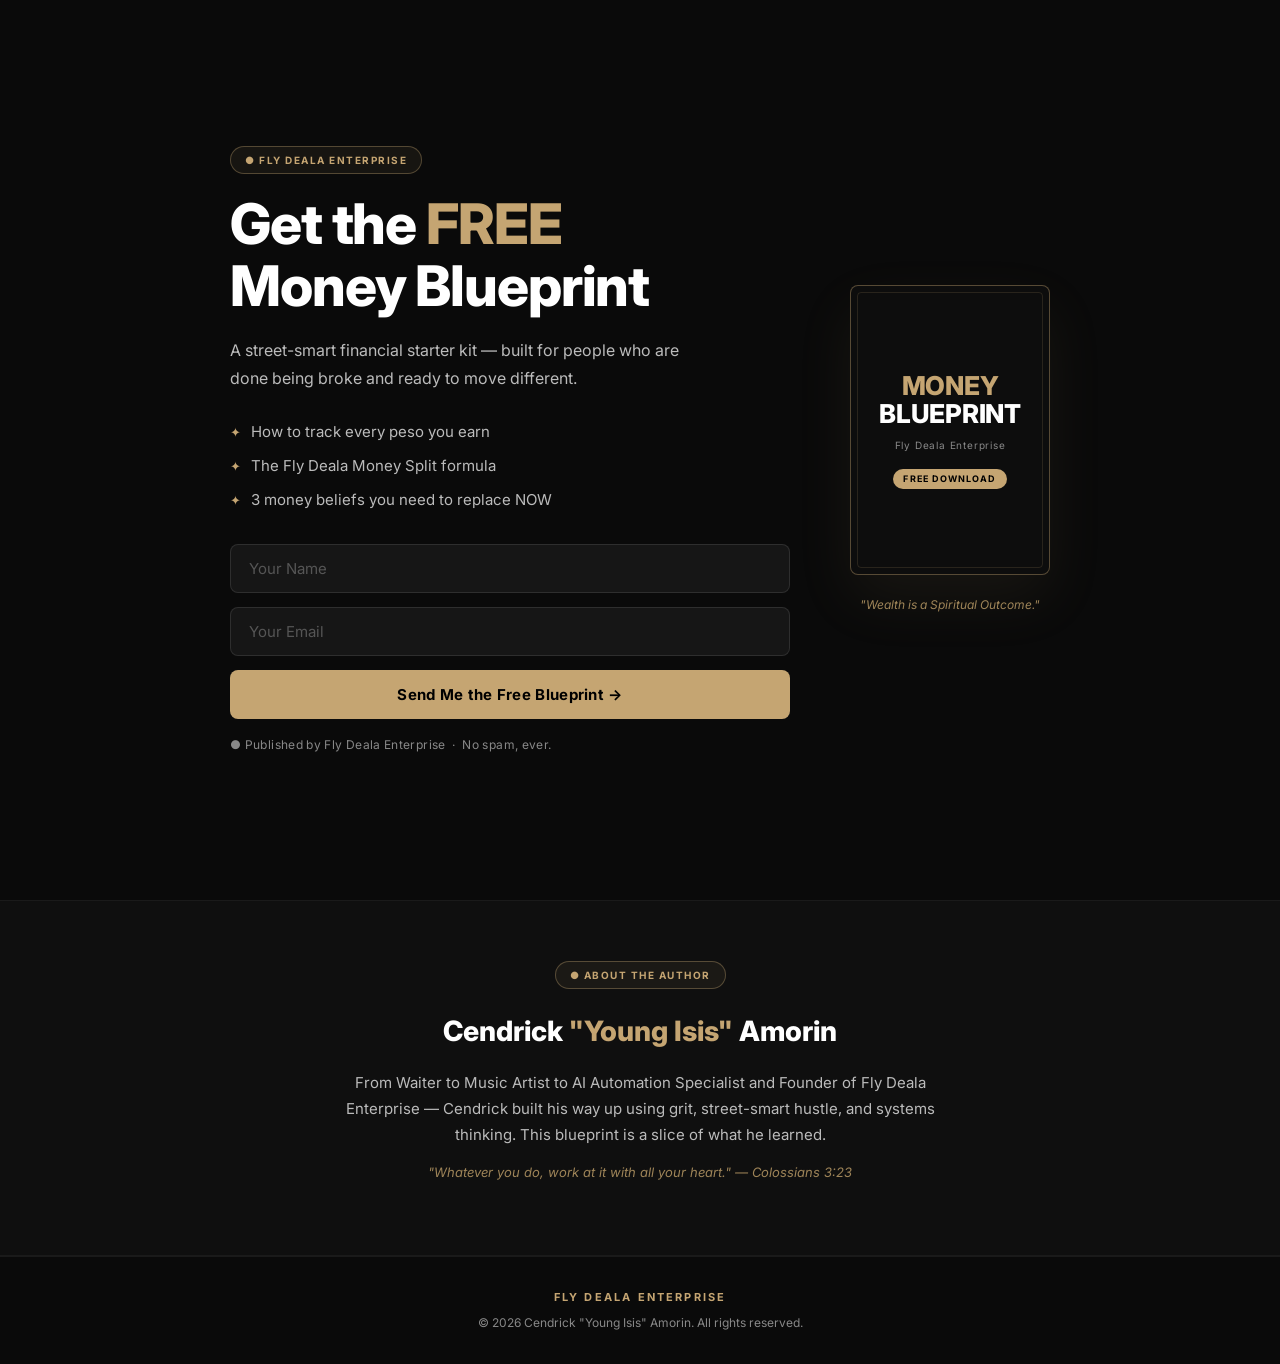
<file: index.html>
<!DOCTYPE html>
<html lang="en">
<head>
  <meta charset="UTF-8">
  <meta name="viewport" content="width=device-width, initial-scale=1.0">
  <title>Free Money Blueprint — Fly Deala Enterprise</title>
  <link rel="stylesheet" href="style.css">
  <link href="https://fonts.googleapis.com/css2?family=Inter:wght@300;400;600;700;800&display=swap" rel="stylesheet">
</head>
<body>

  <!-- HERO SECTION -->
  <section class="hero">
    <div class="hero-inner">

      <!-- Badge -->
      <div class="badge">● FLY DEALA ENTERPRISE</div>

      <!-- Headline -->
      <h1>
        Get the <span class="gold">FREE</span><br>
        Money Blueprint
      </h1>

      <!-- Subheadline -->
      <p class="sub">
        A street-smart financial starter kit — built for people who are done being broke and ready to move different.
      </p>

      <!-- What you'll get -->
      <ul class="checklist">
        <li><span class="check">✦</span> How to track every peso you earn</li>
        <li><span class="check">✦</span> The Fly Deala Money Split formula</li>
        <li><span class="check">✦</span> 3 money beliefs you need to replace NOW</li>
      </ul>

      <!-- Form -->
      <form id="leadForm">
        <input type="text"  id="name"    placeholder="Your Name"      required>
        <input type="email" id="email"   placeholder="Your Email"     required>
        <button type="submit" id="submitBtn">
          <span id="btnText">Send Me the Free Blueprint →</span>
          <span id="btnLoading" class="hidden">Sending...</span>
        </button>
      </form>

      <!-- Error -->
      <div id="formError" class="error-msg hidden">
        Something went wrong. Please try again.
      </div>

      <!-- Social proof -->
      <p class="proof">
        ● Published by Fly Deala Enterprise &nbsp;·&nbsp; No spam, ever.
      </p>

    </div>

    <!-- Book mockup side -->
    <div class="hero-visual">
      <div class="book-mockup">
        <div class="book-title">MONEY<br><span>BLUEPRINT</span></div>
        <div class="book-sub">Fly Deala Enterprise</div>
        <div class="book-tag">FREE DOWNLOAD</div>
      </div>
      <p class="wealth-quote">"Wealth is a Spiritual Outcome."</p>
    </div>

  </section>

  <!-- AUTHOR SECTION -->
  <section class="author">
    <div class="author-inner">
      <div class="author-text">
        <div class="badge">● ABOUT THE AUTHOR</div>
        <h2>Cendrick <span class="gold">"Young Isis"</span> Amorin</h2>
        <p>
          From Waiter to Music Artist to AI Automation Specialist and Founder of Fly Deala Enterprise —
          Cendrick built his way up using grit, street-smart hustle, and systems thinking.
          This blueprint is a slice of what he learned.
        </p>
        <p class="verse">"Whatever you do, work at it with all your heart." — Colossians 3:23</p>
      </div>
    </div>
  </section>

  <!-- FOOTER -->
  <footer>
    <p class="gold-text">FLY DEALA ENTERPRISE</p>
    <p>© 2026 Cendrick "Young Isis" Amorin. All rights reserved.</p>
  </footer>

  <script src="script.js"></script>
</body>
</html>
</file>
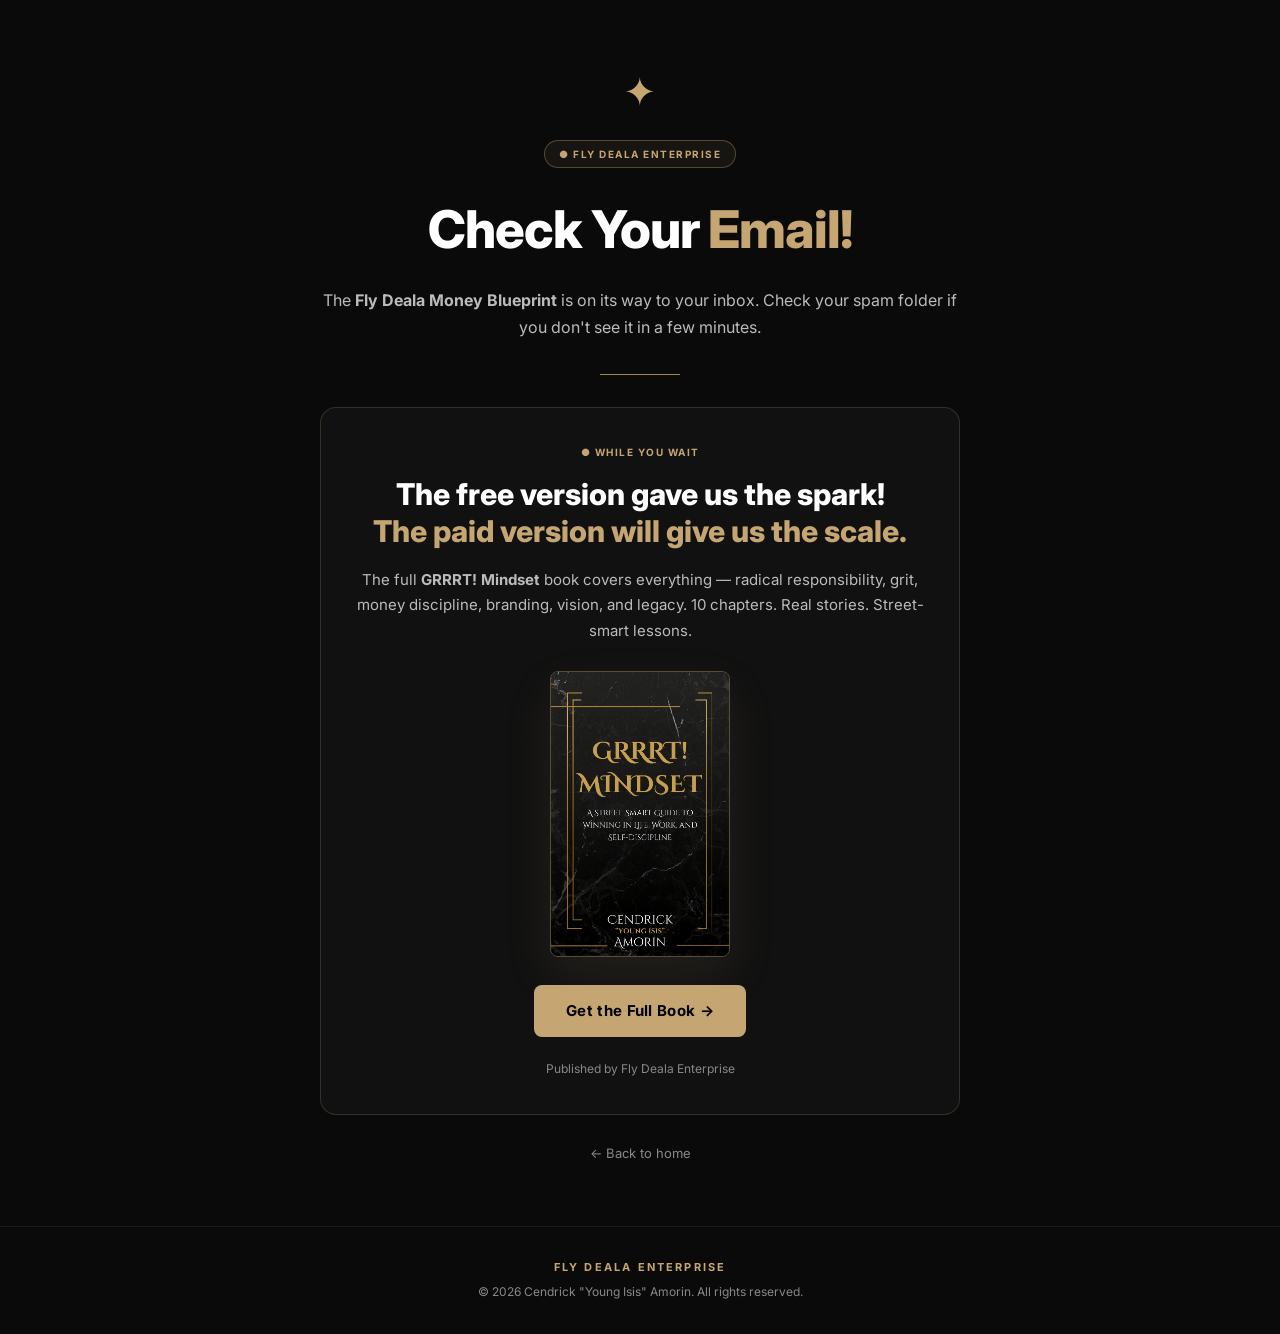
<file: thank-you.html>
<!DOCTYPE html>
<html lang="en">
<head>
  <meta charset="UTF-8">
  <meta name="viewport" content="width=device-width, initial-scale=1.0">
  <title>Check Your Email — Fly Deala Enterprise</title>
  <link rel="stylesheet" href="style.css">
  <link href="https://fonts.googleapis.com/css2?family=Inter:wght@300;400;600;700;800&display=swap" rel="stylesheet">
</head>
<body>

  <section class="thankyou-hero">
    <div class="ty-inner">

      <!-- Gold symbol -->
      <div class="ty-symbol">✦</div>

      <div class="badge">● FLY DEALA ENTERPRISE</div>

      <h1>Check Your <span class="gold">Email!</span></h1>

      <p class="ty-sub">
        The <strong>Fly Deala Money Blueprint</strong> is on its way to your inbox.
        Check your spam folder if you don't see it in a few minutes.
      </p>

      <!-- Divider -->
      <div class="gold-rule"></div>

      <!-- Upsell -->
      <div class="upsell-box">
        <p class="upsell-label">● WHILE YOU WAIT</p>
        <h2>
          The free version gave us the spark!<br>
          <span class="gold">The paid version will give us the scale.</span>
        </h2>
        <p class="upsell-sub">
          The full <strong>GRRRT! Mindset</strong> book covers everything — radical responsibility,
          grit, money discipline, branding, vision, and legacy.
          10 chapters. Real stories. Street-smart lessons.
        </p>

        <!-- Book visual -->
<img src="assets/GRRRT! Mindset Book.png" 
     alt="GRRRT! Mindset Book" 
     style="width: 180px; border-radius: 8px; 
            border: 1px solid rgba(197,165,114,0.4);
            box-shadow: 0 20px 50px rgba(197,165,114,0.1);
            margin: 0 auto 28px; display: block;">

        <!-- CTA Button -->
        <a href="#" class="lux-btn" id="bookBtn">
          Get the Full Book →
        </a>

        <p class="upsell-note">
          Published by Fly Deala Enterprise
        </p>
      </div>

      <!-- Back link -->
      <a href="index.html" class="back-link">← Back to home</a>

    </div>
  </section>

  <!-- FOOTER -->
  <footer>
    <p class="gold-text">FLY DEALA ENTERPRISE</p>
    <p>© 2026 Cendrick "Young Isis" Amorin. All rights reserved.</p>
  </footer>

</body>
</html>
</file>
<file: style.css>
/* ── Reset & Base ───────────────────────────────────────── */
*, *::before, *::after { box-sizing: border-box; margin: 0; padding: 0; }

:root {
  --gold:      #C5A572;
  --gold-dark: #9e8458;
  --gold-lite: #e5d4b0;
  --bg:        #0a0a0a;
  --bg2:       #0f0f0f;
  --bg3:       #141414;
  --white:     #ffffff;
  --gray:      #888888;
  --lgray:     #bbbbbb;
}

html { scroll-behavior: smooth; }

body {
  background: var(--bg);
  color: var(--white);
  font-family: 'Inter', sans-serif;
  font-size: 16px;
  line-height: 1.6;
  overflow-x: hidden;
}

/* ── Utilities ──────────────────────────────────────────── */
.gold       { color: var(--gold); }
.gold-text  { color: var(--gold); }
.hidden     { display: none !important; }

.badge {
  display: inline-block;
  font-size: 10px;
  font-weight: 700;
  letter-spacing: 0.15em;
  color: var(--gold);
  border: 1px solid rgba(197,165,114,0.35);
  background: rgba(197,165,114,0.07);
  padding: 5px 14px;
  border-radius: 999px;
  margin-bottom: 20px;
}

.gold-rule {
  width: 80px;
  height: 1px;
  background: var(--gold-dark);
  margin: 32px auto;
}

/* ── HERO SECTION ───────────────────────────────────────── */
.hero {
  min-height: 100vh;
  display: flex;
  align-items: center;
  justify-content: center;
  gap: 60px;
  padding: 60px 40px;
  max-width: 1100px;
  margin: 0 auto;
}

.hero-inner {
  flex: 1;
  max-width: 560px;
}

.hero h1 {
  font-size: clamp(36px, 5vw, 56px);
  font-weight: 800;
  line-height: 1.1;
  margin-bottom: 20px;
  letter-spacing: -0.02em;
}

.sub {
  color: var(--lgray);
  font-size: 16px;
  line-height: 1.7;
  margin-bottom: 28px;
  max-width: 480px;
}

/* Checklist */
.checklist {
  list-style: none;
  margin-bottom: 32px;
}
.checklist li {
  display: flex;
  align-items: flex-start;
  gap: 10px;
  font-size: 15px;
  color: var(--lgray);
  margin-bottom: 10px;
}
.check {
  color: var(--gold);
  font-size: 13px;
  margin-top: 2px;
  flex-shrink: 0;
}

/* Form */
#leadForm {
  display: flex;
  flex-direction: column;
  gap: 14px;
  margin-bottom: 16px;
}

#leadForm input {
  background: #161616;
  border: 1px solid rgba(255,255,255,0.1);
  border-radius: 8px;
  padding: 14px 18px;
  color: var(--white);
  font-size: 15px;
  font-family: 'Inter', sans-serif;
  transition: border-color 0.25s;
  outline: none;
  width: 100%;
}
#leadForm input:focus {
  border-color: var(--gold);
}
#leadForm input::placeholder { color: #555; }

#leadForm button {
  background: var(--gold);
  color: #000;
  border: none;
  border-radius: 8px;
  padding: 15px 24px;
  font-size: 15px;
  font-weight: 700;
  font-family: 'Inter', sans-serif;
  cursor: pointer;
  transition: background 0.25s, transform 0.15s;
  letter-spacing: 0.02em;
}
#leadForm button:hover    { background: var(--gold-lite); transform: translateY(-1px); }
#leadForm button:disabled { opacity: 0.6; cursor: not-allowed; transform: none; }

.error-msg {
  color: #f87171;
  font-size: 13px;
  border: 1px solid rgba(248,113,113,0.3);
  background: rgba(248,113,113,0.08);
  padding: 10px 14px;
  border-radius: 8px;
  margin-top: 4px;
}

.proof {
  color: var(--gray);
  font-size: 12px;
  margin-top: 14px;
  letter-spacing: 0.03em;
}

/* ── Book Mockup ────────────────────────────────────────── */
.hero-visual {
  flex: 0 0 auto;
  display: flex;
  flex-direction: column;
  align-items: center;
  gap: 20px;
}

.book-mockup {
  width: 200px;
  height: 290px;
  background: #0d0d0d;
  border: 1px solid rgba(197,165,114,0.4);
  border-radius: 8px;
  display: flex;
  flex-direction: column;
  align-items: center;
  justify-content: center;
  gap: 8px;
  padding: 24px 16px;
  box-shadow: 0 24px 60px rgba(197,165,114,0.08);
  position: relative;
}
.book-mockup::before {
  content: '';
  position: absolute;
  inset: 6px;
  border: 1px solid rgba(197,165,114,0.15);
  border-radius: 4px;
  pointer-events: none;
}

.book-title {
  font-size: 26px;
  font-weight: 800;
  color: var(--gold);
  text-align: center;
  line-height: 1.1;
  letter-spacing: -0.01em;
}
.book-title span { color: var(--white); }
.book-sub {
  font-size: 10px;
  color: var(--gray);
  text-align: center;
  letter-spacing: 0.08em;
}
.book-tag {
  font-size: 9px;
  font-weight: 700;
  letter-spacing: 0.12em;
  color: #000;
  background: var(--gold);
  padding: 3px 10px;
  border-radius: 999px;
  margin-top: 8px;
}

.wealth-quote {
  color: var(--gold-dark);
  font-size: 12px;
  font-style: italic;
  text-align: center;
  max-width: 200px;
}

/* ── AUTHOR SECTION ─────────────────────────────────────── */
.author {
  background: var(--bg2);
  border-top: 1px solid #1a1a1a;
  border-bottom: 1px solid #1a1a1a;
  padding: 60px 40px;
}
.author-inner {
  max-width: 620px;
  margin: 0 auto;
  text-align: center;
}
.author h2 {
  font-size: 28px;
  font-weight: 800;
  margin-bottom: 16px;
}
.author p {
  color: var(--lgray);
  font-size: 15px;
  line-height: 1.75;
  margin-bottom: 12px;
}
.verse {
  color: var(--gold-dark) !important;
  font-style: italic;
  font-size: 13px !important;
}

/* ── THANK YOU PAGE ─────────────────────────────────────── */
.thankyou-hero {
  min-height: 100vh;
  display: flex;
  align-items: center;
  justify-content: center;
  padding: 60px 24px;
}
.ty-inner {
  max-width: 640px;
  width: 100%;
  text-align: center;
}

.ty-symbol {
  font-size: 40px;
  color: var(--gold);
  margin-bottom: 16px;
  animation: pulse 2.5s ease-in-out infinite;
}
@keyframes pulse {
  0%,100% { opacity: 1; }
  50%      { opacity: 0.4; }
}

.thankyou-hero h1 {
  font-size: clamp(32px, 5vw, 52px);
  font-weight: 800;
  margin-bottom: 16px;
  letter-spacing: -0.02em;
}
.ty-sub {
  color: var(--lgray);
  font-size: 16px;
  line-height: 1.7;
  margin-bottom: 0;
}

/* Upsell box */
.upsell-box {
  background: #111;
  border: 1px solid rgba(197,165,114,0.2);
  border-radius: 16px;
  padding: 36px 32px;
  text-align: center;
}
.upsell-label {
  font-size: 10px;
  font-weight: 700;
  letter-spacing: 0.15em;
  color: var(--gold);
  margin-bottom: 16px;
}
.upsell-box h2 {
  font-size: clamp(22px, 4vw, 30px);
  font-weight: 800;
  line-height: 1.25;
  margin-bottom: 16px;
}
.upsell-sub {
  color: var(--lgray);
  font-size: 15px;
  line-height: 1.7;
  margin-bottom: 28px;
}

/* upsell book mockup */
.upsell-book {
  width: 160px;
  height: 230px;
  margin: 0 auto 28px;
}
.upsell-book .book-title { font-size: 22px; }

/* CTA button */
.lux-btn {
  display: inline-block;
  background: var(--gold);
  color: #000;
  font-weight: 700;
  font-size: 15px;
  padding: 14px 32px;
  border-radius: 8px;
  text-decoration: none;
  letter-spacing: 0.02em;
  transition: background 0.2s, transform 0.15s;
  margin-bottom: 14px;
}
.lux-btn:hover { background: var(--gold-lite); transform: translateY(-1px); }

.upsell-note {
  color: var(--gray);
  font-size: 12px;
  margin-top: 8px;
}

.back-link {
  display: inline-block;
  margin-top: 28px;
  color: var(--gray);
  font-size: 13px;
  text-decoration: none;
  transition: color 0.2s;
}
.back-link:hover { color: var(--gold); }

/* ── FOOTER ─────────────────────────────────────────────── */
footer {
  padding: 32px 24px;
  text-align: center;
  border-top: 1px solid #1a1a1a;
}
footer .gold-text {
  font-size: 11px;
  font-weight: 700;
  letter-spacing: 0.2em;
  margin-bottom: 6px;
}
footer p:last-child {
  color: var(--gray);
  font-size: 12px;
}

/* ── Responsive ─────────────────────────────────────────── */
@media (max-width: 768px) {
  .hero {
    flex-direction: column;
    gap: 40px;
    padding: 48px 24px;
    text-align: center;
  }
  .hero-inner { max-width: 100%; }
  .sub        { margin: 0 auto 28px; }
  .checklist li { justify-content: center; }
  .hero-visual { order: -1; }
  .book-mockup { width: 160px; height: 230px; }
  .book-title  { font-size: 22px; }
  .upsell-box  { padding: 28px 20px; }
}
</file>
